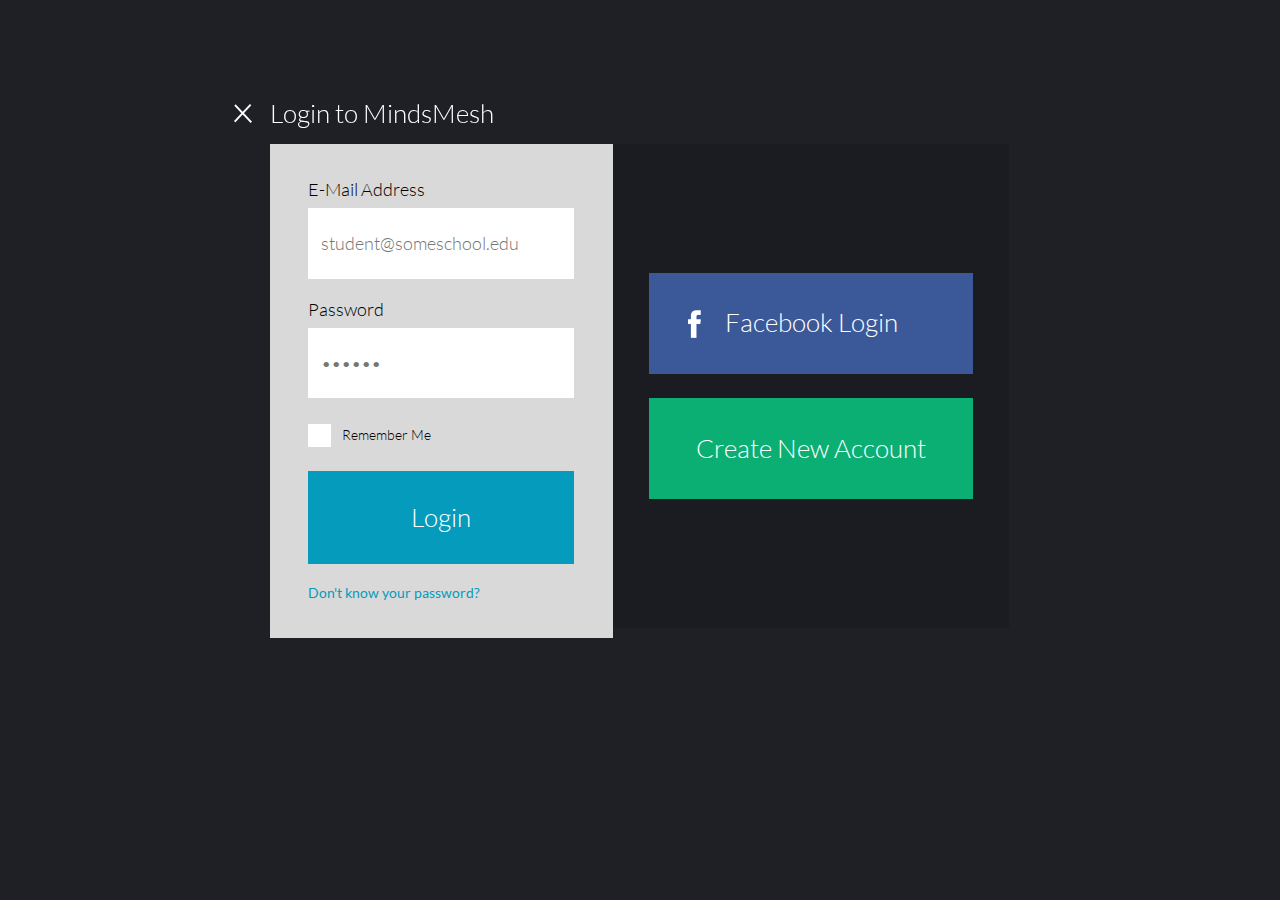
<file: modal.html>
<!DOCTYPE html>
<html>
	<head>
		<link type="text/css" rel="stylesheet" href="style.css"/>
	</head>
	<body>
	
		<div class="modalBox">
			<a class="x" href="#"></a>
			<span class="modalTitle yep">Login to MindsMesh</span>
			<form id="form1" class="yep">
				<span class="email yep">E-Mail Address</span>
				<input class="input-email yep" name="email" type="email" placeholder="student@someschool.edu">
				<span class="password yep">Password</span>
				<input class="input-password yep" name="password" type="password" placeholder="&#8226;&#8226;&#8226;&#8226;&#8226;&#8226;">
				<div class="rememberBox yep">
					<input id="input-remember" type="checkbox" name="remember">
					<label for="input-remember">Remember Me</label>
				</div>
				<input class="submit yep" type="submit" value="Login">
				<a class="dontKnow yep" href="#">Don't know your password?</a>
			</form>
			<div class="accountBox yep">
				<a class="fbLogin yep" href="#">Facebook Login</a>
				<a class="createNew yep" href="#">Create New Account</a>
			</div>
		</div>
		<div id="main-curtain"></div>
		
	</body>
</html>
</file>
<file: style.css>
/* ----------------------------------------------------------------------------------------



/* ========= 


1.0 	UNIVERSAL RESETS / GENERIC / OPTIONAL CLASSES
2.0 	GLOBAL STRUCTURE
3.0 	HEADINGS / BRANDING
4.0 	FORMS
5.0 	MISC ELEMENTS
6.0 	PAGE SPECIFIC

X	 	WEBFONTS
Y		RESPONSIVE LAYOUT


Color Guide:


========= */





/* 1.0 UNIVERSAL RESETS ------------------------------------------------------------------ */

*, html, body, ul, li, img, a
					  { margin:0;padding:0;border: 0;outline:none;list-style-image:none;list-style-position:outside;list-style-type:none;line-height:1;font-weight:lighter;}
sup					  { vertical-align:0;position:relative;bottom: 1ex; }
.clear, br.clear 	  { height: 0 !important; display: block; clear:both; }					  
.hidden 			  { visibility: hidden !important; display: none; height: 0; width: 0; text-indent: -999999em; }
.smallcaps			  { font-variant:small-caps; }
.underline			  { border-bottom:1px solid; }
.bold, strong		  { font-weight:bold; }
.italic, em			  { font-style:italic; }
.yep				  { display: inline-block; }
.teehee				  { display: table; }
.yep, .teehee		  { position: relative; width: 100%; }	
hr 					  { background-color: #e7e7e7;border: 0;clear: both;height: 1px;margin-bottom: 18px; }
/* remember to define focus styles! ���� onfocus="this.value=''; this.onfocus=null;" */
*:focus 			  { outline: 0; }
						  
html, body			  { height: 100%; }	
					
/*
::selection 		  { background:; }
::-moz-selection 	  { background:; }
*/

/*	General CSS3 Animation
						  -webkit-transition: all 1s ease-in-out;
						  -moz-transition: all 1s ease-in-out;
						  -o-transition: all 1s ease-in-out;
*/


a, a:link, a:visited, a:active, a:active
					  { text-decoration:none; 
						-webkit-transition: all 0.3s ease-in-out;
					    -moz-transition: all 0.3s ease-in-out;
					    -o-transition: all 0.3s ease-in-out; } 

a, a:link, a:visited  { color:#444; }
							  
a:hover, a:active, .headLogin li a:hover, .footNav li a:hover, ul.headMenu li a:hover	  
					  { color:#059BBC; }

/*
2.0 GLOBAL STRUCTURE
------------------------------------------------------------------------------------------
*/

body				  { background: #F6F6F6;
					    color: #000;
					    font-family: 'L-L';
						font-size: 16px; }

p					  { margin: 0 0 20px;
						line-height: 170%; }	
						  
.wrap				  { margin: 0 auto;
						max-width: 1180px;
					    position: relative;
					    width: 90%; }
						  

/*
2.1 HEAD STRUCTURE
------------------------------------------------------------------
*/

header {
	background-color: #FFFFFF;
}

.menuButton {
	display: inline-block;
    float: left;
    font-size: 35px;
    font-weight: bold;
    opacity: 0.15;
    padding: 26px 40px 31px;
    position: relative;
}

.menuButton:hover {
	color: #000000;
    opacity: 0.55;
}

ul.headMenu {
	background-color: #FFFFFF;
    display: none;
    left: 0;
    padding: 20px 0;
    position: absolute;
    top: 92px;
    z-index: 1;
}

ul.headMenu li {
	
}

ul.headMenu li a {
	color: #666A78;
    display: inline-block;
    font-size: 20px;
    padding: 20px 40px;
    position: relative;
    width: 189px;
}

.headLogo {
	background-image: url("images/mmlogo.png");
    background-position: 20px center;
    background-repeat: no-repeat;
    background-size: 39px 39px;
    display: block;
    height: 27px;
    margin: 0 auto;
    padding: 32px 20px 33px 68px;
    position: relative;
    width: 137px;
}

.minds, .mesh {
	display: inline-block;
	float: left;
	font-size: 26px;
	position: relative;
}

.minds {
	color: #6E7B76;
    font-family: 'L-B';
}

.mesh {
	color: #939A97;
    font-family: 'L-R';
}

.headLogin {
	display: inline-block;
    float: right;
    padding: 0 20px 0 0;
    position: relative;
}

.headLogin li {
	display: inline-block;
    float: left;
    position: relative;
}

.headLogin li a {
	color: #666A78;
    display: inline-block;
    padding: 38px 20px;
}

.headLogin li a:hover {
	
}

.headLogin li a.CTA2 {
	border: 1px solid;
    color: #059BBC;
    font-size: 20px;
    margin: 15px 20px;
    padding: 19px 48px 21px;
}

.headLogin li a.CTA2:hover {
	background-color: #059BBC;
    color: #FFFFFF;
}

/*
2.2 FOOTER STRUCTURE
------------------------------------------------------------------
*/

footer {
	text-align: center;
}

.footNav {
	padding: 32px 0 0 0;
}

.footNav li {
	display: inline-block;
	position: relative;
}

.footNav li a {
	color: #666A78;
    display: inline-block;
    padding: 40px 20px;
}

.footNav li a:hover {
	
}

.footCopy {
	color: #AEAEAE;
    font-size: 12px;
    letter-spacing: 0.04em;
    padding: 22px 0 105px;
}

/*
3.0 HEADINGS / BRANDING
------------------------------------------------------------------
*/

h1,h2,h3,h4,h5,h6	  {  }

h1 					  { color: #EFF3FF;
						font-size: 82px; }
h2 					  {  }
h3 					  {  }
h4 					  {  }
h5 					  {  }





/*
4.0 FORMS
------------------------------------------------------------------
*/

#form1 {
	background-color: #D9D9D9;
    float: left;
    padding: 36px 39px 38px 38px; /* 5% */
    width: 266px; /* 36.5% */
}

#form1 .email, #form1 .password {
	font-size: 18px;
    margin: 0 0 10px;
}

#form1 .input-email, #form1 .input-password {
	color: #1B1C21;
    font-family: 'L-L';
    font-size: 18px;
    line-height: 170%;
    margin: 0 0 21px;
    padding: 20px 5%;
    width: 90%;
}

#form1 .rememberBox {
	margin: 5px 0 24px;
}

#form1 #input-remember {
	display: none;
}

#form1 label {
	display: inline-block;
    font-size: 14px;
    padding: 4px 0 5px 34px;
}

#form1 label:before {
	background-color: #FFFFFF;
    content: "";
    display: inline-block;
    font-size: 22px;
    height: 23px;
    left: 0;
    margin: 0 12px 0 0;
    position: absolute;
    top: 0;
    width: 23px;
}

#form1 #input-remember:checked + label:before {
	color: #059BBC;
	content: "\2713";
	text-align: center;
}

#form1 .submit {
	background-color: #059BBC;
    color: #FFFFFF;
    cursor: pointer;
    font-family: 'L-L';
    font-size: 26px;
    margin: 0 0 20px;
    padding: 33px 0 34px;
}

#form1 .dontKnow {
	color: #059BBC;
    font-family: 'L-R';
    font-size: 14px;
}

/*
5.0 MISC
------------------------------------------------------------------
*/

blockquote 			  { quotes: none; }

blockquote:before, blockquote:after 
					  { content: ''; 
					    content: none; }
					    
/* LOGIN MODAL */

.modalBox {
	display: inline-block;
    left: 50%;
    margin: 0 0 0 -370px;
    position: absolute;
    top: 100px;
    width: 740px;
    z-index: 5;
}

.modalBox a.x {
	background-image: url("images/x.png");
    background-position: center center;
    background-repeat: no-repeat;
    background-size: 18px 19px;
    display: inline-block;
    height: 19px;
    left: -36px;
    position: absolute;
    top: 4px;
    width: 18px;
}

.modalTitle {
	color: #FFFFFF;
    font-size: 26px;
    margin: 0 0 18px;
}

.accountBox {
	background-color: #1B1C21;
    float: left;
    padding: 129px 36px; /* 129px 5% */
    text-align: center;
    width: 324px; /* 43.5% */
}

.accountBox a {
	color: #FFFFFF;
	font-size: 26px;
}

a.fbLogin {
	background-color: #3B5998;
    background-image: url("images/f.png");
    background-position: 39px center;
    background-repeat: no-repeat;
    background-size: 13px 28px;
    height: 28px;
    margin: 0 0 24px;
    padding: 36px 0 37px;
}

a.createNew {
	background-color: #0CAF73;
    padding: 37px 0 38px;
}

#main-curtain {
	background-color: rgba(27, 28, 33, 0.98);
    height: 100%;
    margin: 0;
    overflow: hidden;
    padding: 0;
    position: fixed;
    top: 0;
    width: 100%;
    z-index: 4; 
}


/*
6.0 PAGE SPECIFIC
------------------------------------------------------------------
*/

.homeTop {
	background-image: url("images/womanbg.jpg");
    background-position: center center;
    background-repeat: no-repeat;
    background-size: cover;
    padding: 150px 0 270px;
    text-align: center;
}

.gradient {
	background-image: -webkit-gradient(
	linear,
	left top,
	right bottom,
	color-stop(0, #404A75),
	color-stop(1, #5D9682)
);
	background-image: -o-linear-gradient(right bottom, #404A75 0%, #5D9682 100%);
	background-image: -moz-linear-gradient(right bottom, #404A75 0%, #5D9682 100%);
	background-image: -webkit-linear-gradient(right bottom, #404A75 0%, #5D9682 100%);
	background-image: -ms-linear-gradient(right bottom, #404A75 0%, #5D9682 100%);
	background-image: linear-gradient(to right bottom, #404A75 0%, #5D9682 100%);
	
	display: block;
    height: 100%;
    opacity: 0.8;
    position: absolute;
    top: 0;
    width: 100%;
}

.homeTop h1 {
	margin: 0 0 47px;
}

.topText {
	color: #C9DAF0;
    display: inline-block;
    font-size: 32px;
    line-height: 42px;
    margin: 0 0 55px;
    padding: 0 20%;
    position: relative;
    width: 60%;
}

a.CTA1 {
	background-color: #059BBC;
    color: #FFFFFF;
    display: inline-block;
    font-size: 34px;
    padding: 30px 80px 38px;
    position: relative;
}

a.CTA1:hover {
	
}

.storeBar {
	background-color: rgba(27, 28, 33, 0.7);
    bottom: 0;
    left: 0;
    position: absolute;
    z-index: 1;
}

ul.stores {
	display: inline-block;
    position: relative;
}

ul.stores li {
	display: inline-block;
    position: relative;
}

ul.stores li a {
	background-position: center center;
    background-repeat: no-repeat;
    display: inline-block;
    float: left;
    height: 36px;
    padding: 40px;
    position: relative;
    width: 175px;
}

ul.stores li a:hover {
	background-color: rgba(27, 28, 33, 0.3);
}

.gp {
	background-image: url("images/gplogo.png");
    background-size: 170px 38px;
}

.as {
	background-image: url("images/aslogo.png");
    background-size: 134px 36px;
}

/* 
X.0 WEBFONTS -----------------------------------------------------
*/

@font-face {
    font-family: 'L-B';
    src: url('inc/fonts/lato-bol.eot');
    src: url('inc/fonts/lato-bol.eot?#iefix') format('embedded-opentype'),
         url('inc/fonts/lato-bol.woff') format('woff'),
         url('inc/fonts/lato-bol.ttf') format('truetype'),
         url('inc/fonts/lato-bol.svg#latobold') format('svg');
    font-weight: normal;
    font-style: normal;

}




@font-face {
    font-family: 'L-L';
    src: url('inc/fonts/lato-lig.eot');
    src: url('inc/fonts/lato-lig.eot?#iefix') format('embedded-opentype'),
         url('inc/fonts/lato-lig.woff') format('woff'),
         url('inc/fonts/lato-lig.ttf') format('truetype'),
         url('inc/fonts/lato-lig.svg#latolight') format('svg');
    font-weight: normal;
    font-style: normal;

}




@font-face {
    font-family: 'L-R';
    src: url('inc/fonts/lato-reg.eot');
    src: url('inc/fonts/lato-reg.eot?#iefix') format('embedded-opentype'),
         url('inc/fonts/lato-reg.woff') format('woff'),
         url('inc/fonts/lato-reg.ttf') format('truetype'),
         url('inc/fonts/lato-reg.svg#latoregular') format('svg');
    font-weight: normal;
    font-style: normal;

}

/*
Y.0 RESPONSIVE LAYOUT STYLES
------------------------------------------------------------------
*/

@media screen and (max-width: 960px) {
	.homeTop .wrap {
		width: 90%;
	}
	
	.topText {
		padding: 0 5%;
		width: 90%;
	}
	
	.modalBox {
		margin: 0 0 0 -171px;
		width: 370px;
	}
	
	.accountBox {
		padding: 24px 0;
		width: 343px;
	}
	
	input {
		-webkit-appearance: none;
		border-radius: 0;
	}
}

/* iPad [portrait + landscape] */
@media only screen and (min-device-width: 768px) and (max-device-width: 1024px) {
	
}


/* iPhone [portrait + landscape] */
@media only screen and (max-device-width: 960px) {

}
</file>
